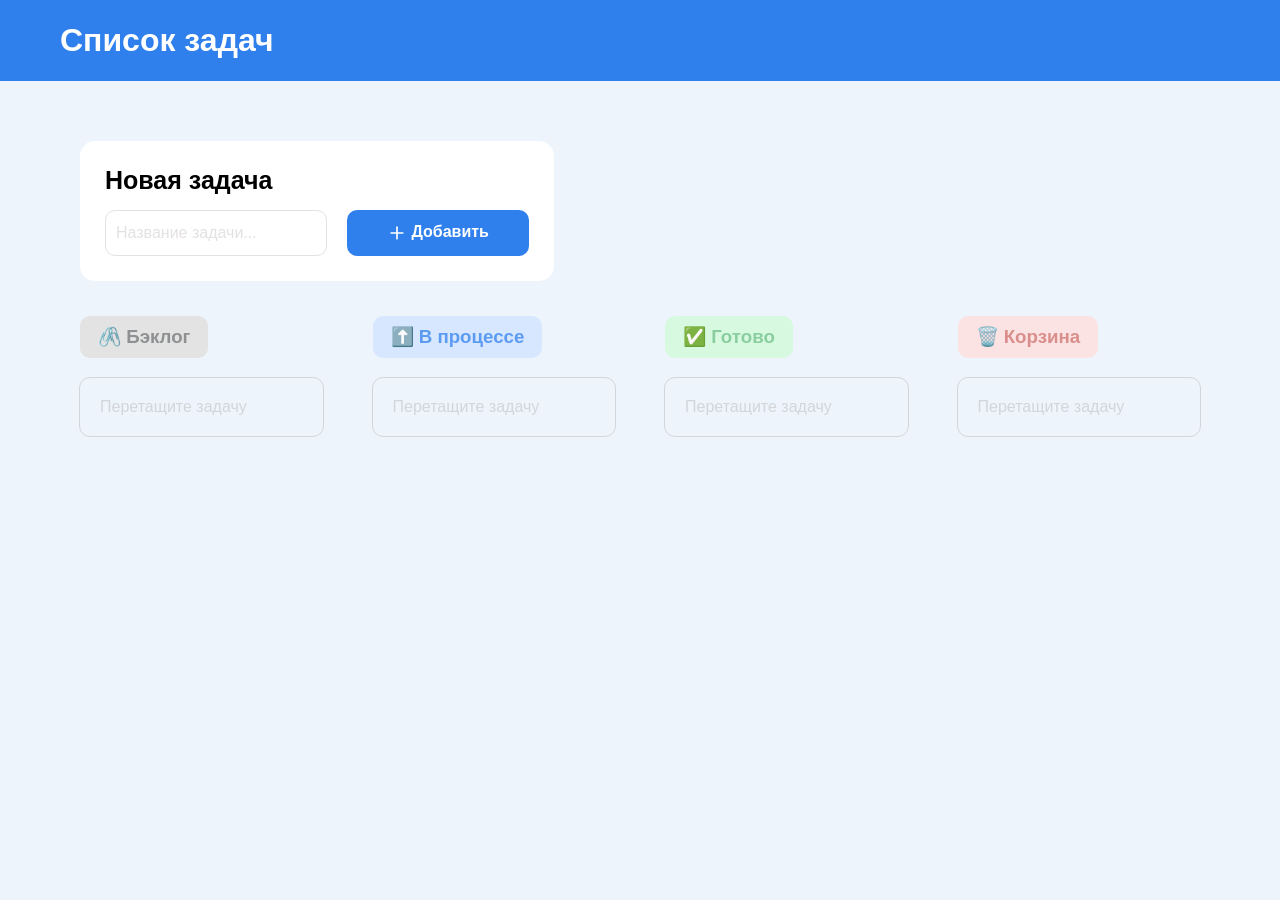
<file: index.html>
<!DOCTYPE html>
<html lang="ru">
<head>
  <meta charset="UTF-8">
  <meta name="viewport" content="width=device-width, initial-scale=1.0">
  <link href="./css/style.css" type="text/css" rel="stylesheet">
  <title>Список задач</title>
</head>
<body class="body-component">
<main class="main-component">
  <section class="add-new-task-component"></section>
</main>
<script src="./src/main.js" type="module"></script>
</body>
</html>
</file>
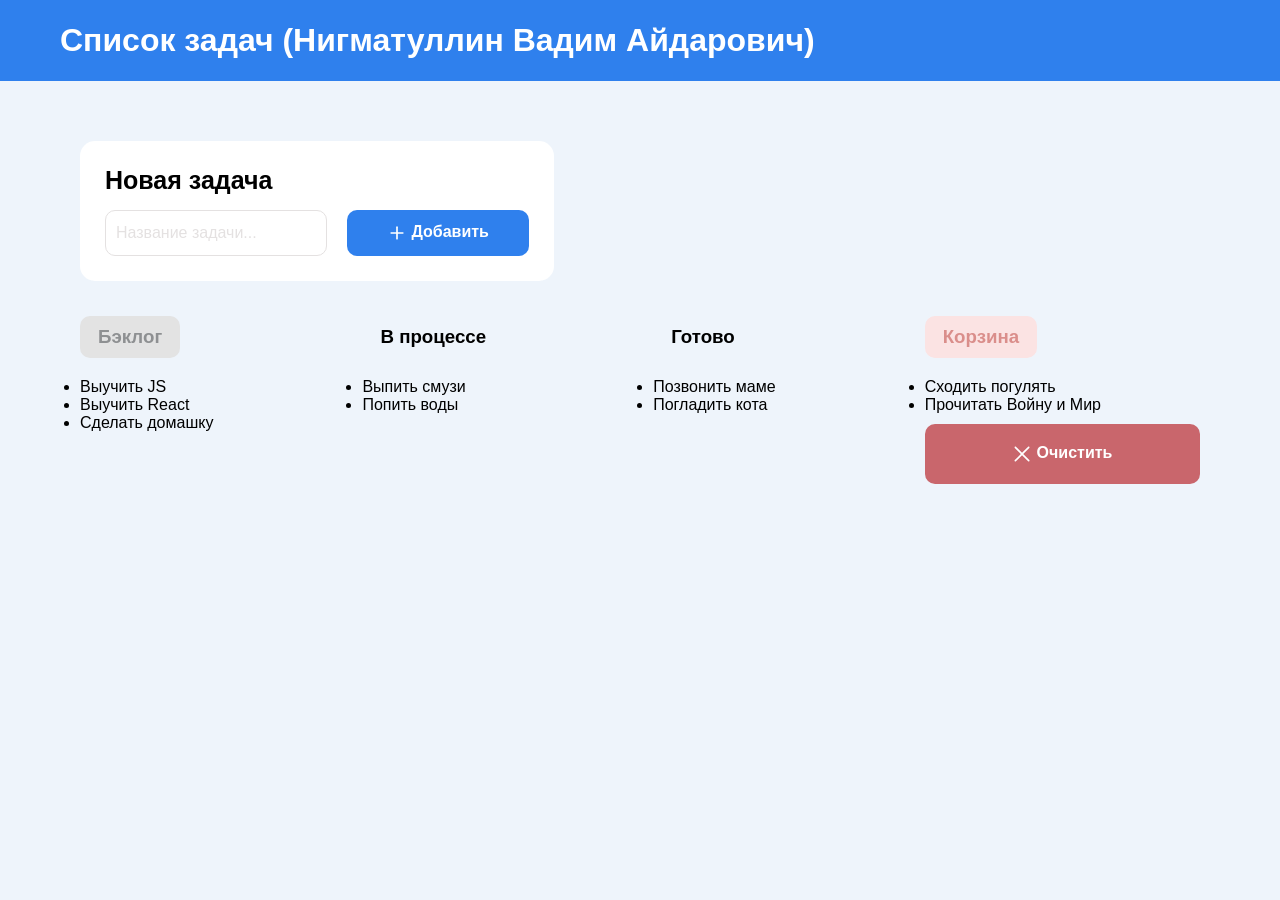
<file: markup/index.html>
<!DOCTYPE html>
<html lang="ru">
<head>
  <meta charset="UTF-8">
  <link href="../css/style.css" rel="stylesheet">
  <title>Список задач</title>
</head>
<body>
<header class="header">
  <h1>Список задач (Нигматуллин Вадим Айдарович)</h1>
</header>
<main>
  <div class="create-task-section">
    <h1>Новая задача</h1>
    <form class="flex-fields">
      <input placeholder="Название задачи..." type="text">
      <button>
        <img class="icon" src="../assets/add.svg" alt="+"/>
        Добавить
      </button>
    </form>
  </div>
  <div class="display-tasks-section">
    <div class="status-pattern status-backlog">
      <h3>Бэклог</h3>
      <ul>
        <li>Выучить JS</li>
        <li>Выучить React</li>
        <li>Сделать домашку</li>
      </ul>
    </div>
    <div class="status-pattern status-in-process">
      <h3>В процессе</h3>
      <ul>
        <li>Выпить смузи</li>
        <li>Попить воды</li>
      </ul>
    </div>
    <div class="status-pattern status-complete">
      <h3>Готово</h3>
      <ul>
        <li>Позвонить маме</li>
        <li>Погладить кота</li>
      </ul>
    </div>
    <div class="status-pattern status-trash">
      <h3>Корзина</h3>
      <ul>
        <li>Сходить погулять</li>
        <li>Прочитать Войну и Мир</li>
      </ul>
      <button class="clear-button" type="button">
        <img class="icon" src="../assets/clear.svg" alt="x"/>
        Очистить
      </button>
    </div>
  </div>
</main>
</body>
</html>
</file>
<file: css/style.css>
:root {
  --empty-list-color: rgba(145, 145, 145, 0.3);
  --component-corner-radius: 10px;
  --section-corner-radius: 15px;
  --default-font-size: 16px;
}

* {
  margin: 0;
  padding: 0;
  text-decoration: none;
  font-family: Inter, sans-serif;
}

body {
  background-color: #eef4fb;
}

main {
  padding: 60px 80px;
}

.header {
  background-color: #2f80ed;
  padding: 22px 60px;
}

.header h1 {
  color: white;
}

.create-task-section {
  border-radius: var(--section-corner-radius);
  width: fit-content;
  background: white;
  padding: 25px;
}

.create-task-section h1 {
  background-color: white;
  margin-bottom: 15px;
  font-size: 25px;
}

.create-task-section .flex-fields {
  display: flex;
  gap: 20px;
}

.create-task-section input[type=text] {
  border-radius: var(--component-corner-radius);
  font-size: var(--default-font-size);
  border: 1px solid #e4e1e1;
  background-color: white;
  padding: 10px;
  outline: none;
}

.create-task-section input[type=text]::placeholder {
  color: #e4e1e1;
}

.create-task-section button {
  border-radius: var(--component-corner-radius);
  font-size: var(--default-font-size);
  background-color: #2f80ed;
  padding: 13px 40px;
  font-weight: bold;
  cursor: pointer;
  color: white;
  border: 0;
}

.create-task-section button:hover {
  background-color: #0056b3;
}

.display-tasks-section {
  margin-top: 35px;
  column-gap: 50px;
  display: flex;
}

.display-tasks-section h3 {
  border-radius: var(--component-corner-radius);
  margin-bottom: 20px;
  width: fit-content;
  padding: 10px 18px;
  font-weight: 550;
}

.display-tasks-section .task {
  border-radius: var(--component-corner-radius);
  font-size: var(--default-font-size);
  background-color: white;
  list-style-type: none;
  margin: 10px 0;
  padding: 20px;
}

.status-pattern {
  flex: 1 1 auto;
}

.status-backlog h3 {
  background-color: #e3e3e3;
  color: #8e9092;
}

.status-backlog .task {
  border-left: 8px solid #e3e3e3;
}

.status-backlog .task:hover {
  background-color: #c4c7ca; /* Изменение фона при наведении */
  border-color: #8e9092; /* Изменение цвета границы при наведении */
}

.status-processing h3 {
  background-color: #d6e7ff;
  color: #5c9bf2;
}

.status-processing .task:hover {
  background-color: #c9e1ff; /* Изменение фона при наведении */
  border-color: #5c9bf2; /* Изменение цвета границы при наведении */
}

.status-processing .task {
  border-left: 8px solid #d6e7ff;
}

.status-done h3 {
  background-color: #d7f9e0;
  color: #8acea0;
}

.status-done .task {
  border-left: 8px solid #d7f9e0;
}
.status-done .task:hover {
  background-color: #ceffde; /* Изменение фона при наведении */
  border-color: #8acea0; /* Изменение цвета границы при наведении */
}

.status-trash h3 {
  background-color: #fbe3e3;
  color: #da8e8b;
}

.status-trash .task {
  border-left: 8px solid #fbe3e3;
}

.status-trash .task:hover {
  background-color: #ffd0ce; /* Изменение фона при наведении */
  border-color: #da8e8b; /* Изменение цвета границы при наведении */
}

.clear-button {
  border-radius: var(--component-corner-radius);
  font-size: var(--default-font-size);
  background-color: #c9666c;
  font-weight: bold;
  margin-top: 10px;
  cursor: pointer;
  padding: 20px 0;
  color: white;
  width: 100%;
  border: 0;
}

.clear-button:hover {
  background-color: #b3464d;
}

.icon {
  vertical-align: top;
}

.empty-list {
  border-radius: var(--component-corner-radius);
  font-size: var(--default-font-size);
  outline: var(--empty-list-color) solid 1px;
  color: var(--empty-list-color);
  list-style-type: none;
  margin: 10px 0;
  padding: 20px;
}

.loading {
  padding: 10px;
  font-size: 20px;
  color: gray;
  margin: 80px auto auto;
  width: fit-content;
  border-radius: 15px;
  background-color: rgba(0, 0, 0, 0.05);
}
</file>
